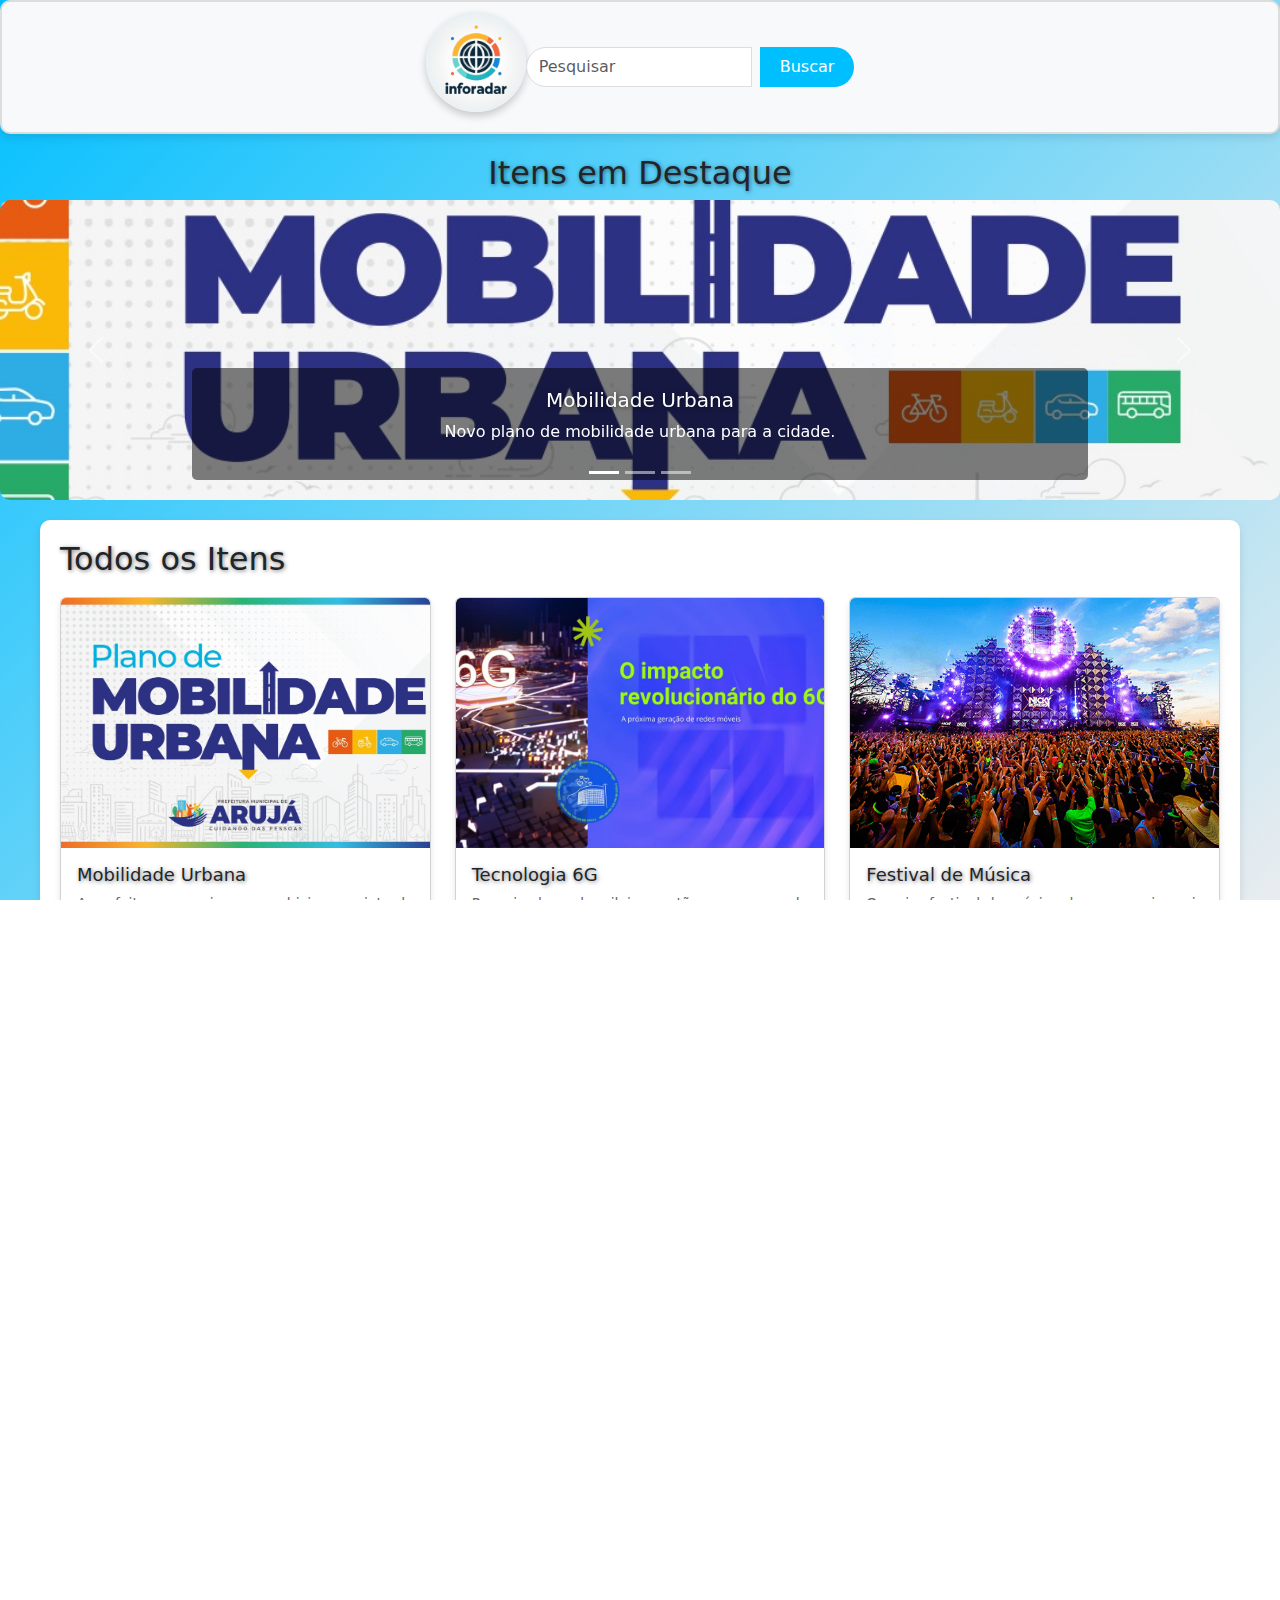
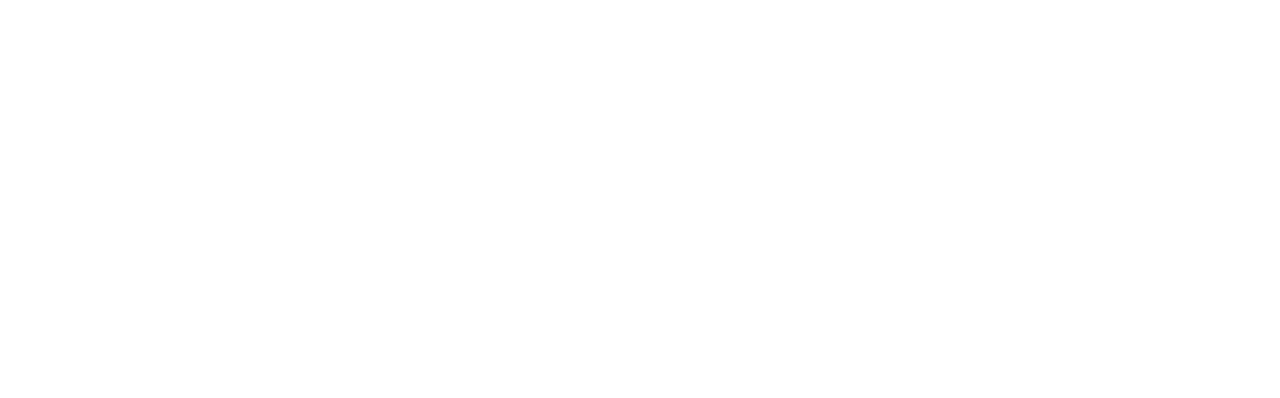
<file: index.html>
<!DOCTYPE html>
<html lang="en">

<head>
    <meta charset="UTF-8">
    <meta name="viewport" content="width=device-width, initial-scale=1.0">
    <link rel="stylesheet" href="style.CSS">
    <title>TRABALHO</title>
    <link rel="stylesheet" href="https://cdn.jsdelivr.net/npm/bootstrap@5.3.5/dist/css/bootstrap.min.css">
    <script src="app.js"></script>
    <script src="https://cdn.jsdelivr.net/npm/bootstrap@5.3.5/dist/js/bootstrap.bundle.min.js"></script>
</head>

<body>
    <header class="header-box">
        <div class="header-content">
            <div class="logo-title">
                <img class="logo" src="img/logo.png" alt="Logo do site">
            </div>
            <div class="search-container">
                <form class="d-flex">
                    <input class="form-control me-2" type="search" placeholder="Pesquisar" aria-label="Pesquisar">
                    <button class="btn btn-primary" type="submit">Buscar</button>
                </form>
            </div>
        </div>
    </header>
    <h2 class="item">Itens em Destaque</h2>
    <div id="carouselExampleCaptions" class="carousel slide" data-bs-ride="carousel">
        <div class="carousel-indicators">
            <button type="button" data-bs-target="#carouselExampleCaptions" data-bs-slide-to="0" class="active"
                aria-current="true" aria-label="Slide 1"></button>
            <button type="button" data-bs-target="#carouselExampleCaptions" data-bs-slide-to="1"
                aria-label="Slide 2"></button>
            <button type="button" data-bs-target="#carouselExampleCaptions" data-bs-slide-to="2"
                aria-label="Slide 3"></button>
        </div>
        <div class="carousel-inner">
            <div class="carousel-item active">
                <a href="detalhes.html?id=1">
                    <img class="noticia" src="img/mobilidade.jpg" class="d-block w-100" alt="Mobilidade Urbana">
                    <div class="carousel-caption d-none d-md-block">
                        <h5>Mobilidade Urbana</h5>
                        <p>Novo plano de mobilidade urbana para a cidade.</p>
                    </div>
                </a>
            </div>
            <div class="carousel-item">
                <a href="detalhes.html?id=2">
                    <img class="noticia" src="img/tecnologia_6g.jpg" class="d-block w-100" alt="Tecnologia 6G">
                    <div class="carousel-caption d-none d-md-block">
                        <h5>Tecnologia 6G</h5>
                        <p>O futuro da conectividade está chegando.</p>
                    </div>
                </a>
            </div>
            <div class="carousel-item">
                <a href="detalhes.html?id=3">
                    <img class="noticia" src="img/festival_musica.jpg" class="d-block w-100" alt="Festival de Música">
                    <div class="carousel-caption d-none d-md-block">
                        <h5>Festival de Música</h5>
                        <p>Grande evento cultural movimenta a cidade.</p>
                    </div>
                </a>
            </div>
        </div>
        <button class="carousel-control-prev" type="button" data-bs-target="#carouselExampleCaptions"
            data-bs-slide="prev">
            <span class="carousel-control-prev-icon" aria-hidden="true"></span>
            <span class="visually-hidden">Previous</span>
        </button>
        <button class="carousel-control-next" type="button" data-bs-target="#carouselExampleCaptions"
            data-bs-slide="next">
            <span class="carousel-control-next-icon" aria-hidden="true"></span>
            <span class="visually-hidden">Next</span>
        </button>
    </div>
    <main>
        <h2>Todos os Itens</h2>
        <div class="row row-cols-1 row-cols-md-3 g-4">
        </div>
    </main>
    <footer>
        <h2>Informações do Aluno</h2>
        <h3>Sobre</h3>
        <p>Lorem ipsum dolor sit amet consectetur adipisicing elit. Amet qui sint id. Earum saepe nisi tempora mollitia
            maxime veniam ab adipisci aut culpa, illum molestias velit voluptatum delectus. Accusantium, quisquam.</p>
        <h3>Autoria</h3>
        <img class = "perfil" src="img/perfil.jpg" alt="perfil">
        <p>
            <strong>Aluno:</strong> Pedro Nunes Cruz<br>
            <strong>Curso:</strong> Sistema de Informação<br>
            <strong>Turma:</strong> Noite
        </p>
        <div class="social">
            <h3><span>Redes Sociais:</span></h3>
            <a href="https://www.instagram.com/_nunes000/" target="_blank">
                <img class="insta" src="img/insta.jpg" alt="Instagram">
            </a>
        </div>
    </footer>
    <script>
        document.addEventListener('DOMContentLoaded', () => {
            const noticiasContainer = document.querySelector('.row');
            noticiasContainer.innerHTML = '';

            dados.noticias.forEach((noticia) => {
                const card = `
                    <div class="col">
                        <div class="card">
                            <img src="${noticia.imagem_pincipal}" class="card-img-top" alt="${noticia.titulo}">
                            <div class="card-body">
                                <h5 class="card-title">${noticia.titulo}</h5>
                                <p class="card-text">${noticia.descricao}</p>
                                <a href="detalhes.html?id=${noticia.id}" class="btn btn-primary">Leia mais</a>
                            </div>
                        </div>
                    </div>
                `;
                noticiasContainer.innerHTML += card;
            });
        });
    </script>
    
</body>

</html>
</file>
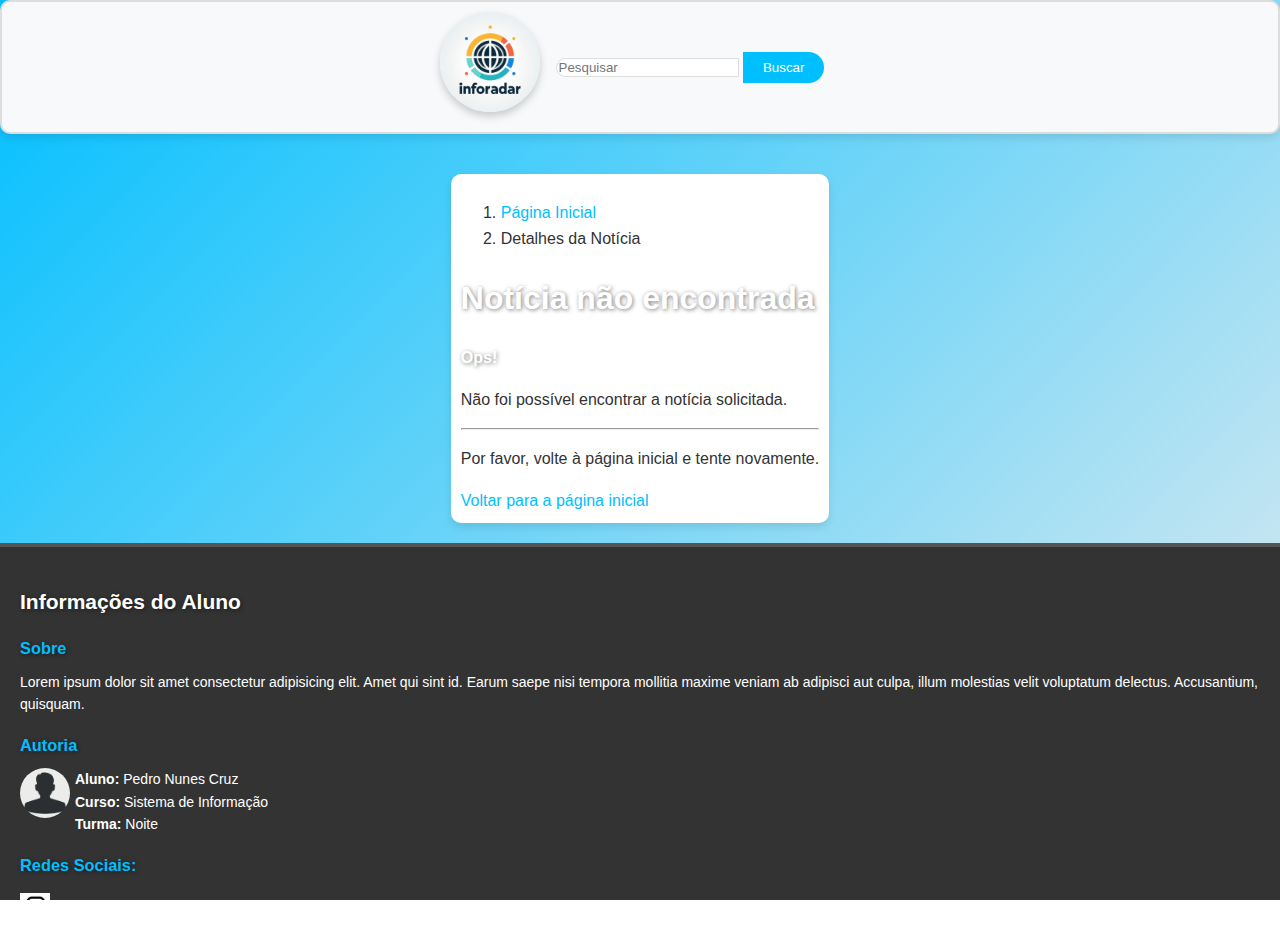
<file: detalhes.html>
<!DOCTYPE html>
<html lang="pt-BR">
<head>
    <meta charset="UTF-8">
    <meta name="viewport" content="width=device-width, initial-scale=1.0">
    <title>DETALJHES</title>
    <link rel="stylesheet" href="style.CSS">
    <link rel="stylesheet" href="https://cdn.jsdelivr.net/npm/bootstrap@5.3.5/dist/css/bootstrap.min.css"
        integrity="sha384-SgOJa3DmI69IUzQ2PVdRZhwQ+dy64/BUtbMJw1MZ8t5HZApcHrRKUc4W0kG879m7" crossorigin="anonymous">
</head>
<body>
    <header class="header-box">
        <div class="header-content">
            <div class="logo-title">
                <img class="logo" src="img/logo.png" alt="Logo do site">
            </div>
            <div class="search-container">
                <form class="d-flex">
                    <input class="form-control me-2" type="search" placeholder="Pesquisar" aria-label="Pesquisar">
                    <button class="btn btn-primary" type="submit">Buscar</button>
                </form>
            </div>
        </div>
    </header>
    <main class="container py-4">
        <div class="row">
            <div class="col-12">
                <nav aria-label="breadcrumb" class="mb-4">
                    <ol class="breadcrumb">
                        <li class="breadcrumb-item"><a href="index.html">Página Inicial</a></li>
                        <li class="breadcrumb-item active" aria-current="page">Detalhes da Notícia</li>
                    </ol>
                </nav>

                <h1 class="mb-4"></h1>
                
                <div class="conteudo">
                </div>

                <div class="imagens-complementares mt-4">
                    <h3 class="mb-3">Imagens Complementares</h3>
                    <div class="row g-3">
                    </div>
                </div>

                <div class="mt-4">
                    <a href="index.html" class="btn btn-primary">
                        <i class="bi bi-arrow-left"></i> Voltar para a página inicial
                    </a>
                </div>
            </div>
        </div>
    </main>

    <footer class="mt-5">
        <h2>Informações do Aluno</h2>
        <h3>Sobre</h3>
        <p>Lorem ipsum dolor sit amet consectetur adipisicing elit. Amet qui sint id. Earum saepe nisi tempora mollitia
            maxime veniam ab adipisci aut culpa, illum molestias velit voluptatum delectus. Accusantium, quisquam.</p>
        <h3>Autoria</h3>
        <img class="perfil" src="img/perfil.jpg" alt="perfil">
        <p>
            <strong>Aluno:</strong> Pedro Nunes Cruz<br>
            <strong>Curso:</strong> Sistema de Informação<br>
            <strong>Turma:</strong> Noite
        </p>
        <div class="social">
            <h3><span>Redes Sociais:</span></h3>
            <a href="https://www.instagram.com/_nunes000/" target="_blank">
                <img class="insta" src="img/insta.jpg" alt="Instagram">
            </a>
        </div>
    </footer>

    <script src="https://cdn.jsdelivr.net/npm/bootstrap@5.3.5/dist/js/bootstrap.bundle.min.js"
        integrity="sha384-k6d4wzSIapyDyv1kpU366/PK5hCdSbCRGRCMv+eplOQJWyd1fbcAu9OCUj5zNLiq"
        crossorigin="anonymous"></script>
    <script src="app.js"></script>
    <script>
        document.addEventListener('DOMContentLoaded', () => {
            const params = new URLSearchParams(window.location.search);
            const noticiaId = parseInt(params.get('id'));

            const noticia = dados.noticias.find(item => item.id === noticiaId);

            if (noticia) {
                document.title = noticia.titulo;
                document.querySelector('h1').textContent = noticia.titulo;
                
                document.querySelector('.conteudo').innerHTML = `
                    <div class="card mb-4">
                        <img src="${noticia.imagem_pincipal}" class="card-img-top" alt="${noticia.titulo}">
                        <div class="card-body">
                            <div class="mb-3">
                                <span class="badge bg-primary">${noticia.categoria}</span>
                                <small class="text-muted ms-2">Por ${noticia.autor} • ${new Date(noticia.data).toLocaleDateString('pt-BR')}</small>
                            </div>
                            <p class="card-text">${noticia.conteudo}</p>
                        </div>
                    </div>
                `;

                const imagensContainer = document.querySelector('.imagens-complementares .row');
                if (noticia.imagens_complementares && noticia.imagens_complementares.length > 0) {
                    noticia.imagens_complementares.forEach((imagem) => {
                        const imgElement = `
                            <div class="col-12 col-md-4">
                                <div class="card h-100">
                                    <img src="${imagem.src}" class="card-img-top" alt="${imagem.descricao}">
                                    <div class="card-body">
                                        <p class="card-text">${imagem.descricao}</p>
                                    </div>
                                </div>
                            </div>
                        `;
                        imagensContainer.innerHTML += imgElement;
                    });
                } else {
                    document.querySelector('.imagens-complementares').style.display = 'none';
                }
            } else {
                document.querySelector('h1').textContent = 'Notícia não encontrada';
                document.querySelector('.conteudo').innerHTML = `
                    <div class="alert alert-danger">
                        <h4 class="alert-heading">Ops!</h4>
                        <p>Não foi possível encontrar a notícia solicitada.</p>
                        <hr>
                        <p class="mb-0">Por favor, volte à página inicial e tente novamente.</p>
                    </div>
                `;
                document.querySelector('.imagens-complementares').style.display = 'none';
            }
        });
    </script>
</body>
</html>
</file>
<file: style.CSS>
.logo {
    display: block;
    margin: 20px auto;
    width: 150px;
    height: 150px;
    border-radius: 50%;
    box-shadow: 0 4px 8px rgba(0, 0, 0, 0.2);
    transition: transform 0.3s, box-shadow 0.3s;
}

.logo:hover {
    transform: scale(1.1);
    box-shadow: 0 6px 12px rgba(0, 0, 0, 0.3);
}

html, body {
    height: 100%;
    margin: 0;
    padding: 0;
    display: flex;
    flex-direction: column;
    font-family: 'Arial', sans-serif;
    line-height: 1.6;
    background: linear-gradient(135deg, #00bfff, #e9ecef);
    color: #333;
    overflow-x: hidden;
    text-align: justify;
}

.header-box {
    background-color: #f8f9fa;
    border: 2px solid #ddd;
    border-radius: 10px;
    padding: 10px;
    text-align: center;
    display: flex;
    flex-direction: column;
    align-items: center;
    gap: 10px;
    margin-bottom: 20px;
    box-shadow: 0 4px 8px rgba(0, 0, 0, 0.1);
}

.header-box .logo {
    display: block;
    margin: 0 auto 10px auto;
    width: 100px;
    height: 100px;
    border-radius: 50%;
    box-shadow: 0 4px 8px rgba(0, 0, 0, 0.2);
    transition: transform 0.3s;
}

.header-box .logo:hover {
    transform: scale(1.1);
}

.header-box h2 {
    font-size: 24px;
    font-weight: bold;
    color: #333;
    margin: 0;
    text-align: center;
}

h1, h2, h3, h4, h5, h6 {
    font-weight: bold;
    margin-bottom: 15px;
    color: #fff;
    text-shadow: 1px 1px 4px rgba(0, 0, 0, 0.5);
}

a {
    color: #00bfff;
    text-decoration: none;
}

a:hover {
    text-decoration: underline;
}

main {
    padding: 20px;
    max-width: 1200px;
    margin: 20px auto;
    background-color: #fff;
    border-radius: 10px;
    box-shadow: 0 4px 8px rgba(0, 0, 0, 0.1);
    text-align: justify;
    flex: 1;
}

.cards-container {
    display: flex;
    justify-content: space-between;
    gap: 20px;
    flex-wrap: nowrap;
}

.row {
    display: flex;
    flex-wrap: wrap;
    margin: -10px;
}

.col {
    flex: 0 0 33.333%;
    padding: 10px;
    box-sizing: border-box;
}

.card {
    height: 100%;
    margin: 0;
    background-color: #fff;
    border: 1px solid #ddd;
    border-radius: 10px;
    overflow: hidden;
    box-shadow: 0 4px 6px rgba(0, 0, 0, 0.1);
    transition: transform 0.3s, box-shadow 0.3s;
    display: flex;
    flex-direction: column;
}

.card:hover {
    transform: translateY(-10px);
    box-shadow: 0 8px 16px rgba(0, 0, 0, 0.2);
}

.card img {
    width: 100%;
    height: 250px;
    object-fit: cover;
}

.card-body {
    padding: 15px;
    flex-grow: 1;
    display: flex;
    flex-direction: column;
}

.card-title {
    font-size: 18px;
    color: #333;
    margin-bottom: 10px;
}

.card-text {
    font-size: 14px;
    color: #666;
    flex-grow: 1;
}

button {
    background-color: #00bfff;
    color: #fff;
    border: none;
    padding: 10px 15px;
    border-radius: 5px;
    cursor: pointer;
    transition: background-color 0.3s, transform 0.3s;
}

button:hover {
    background-color: #008fcc;
    transform: scale(1.05);
}

footer {
    margin-top: auto;
    padding: 20px;
    background-color: #333;
    color: #fff;
    text-align: left;
    font-size: 14px;
    border-top: 4px solid #555;
    width: 100%;
}

.footer-container {
    display: flex;
    justify-content: space-between;
    align-items: flex-start;
    gap: 20px;
}

.footer-left {
    flex: 1;
    text-align: left;
}

.footer-right {
    flex: 1;
    text-align: right;
}

footer h3 {
    color: #00bfff;
    margin-bottom: 10px;
    text-align: left;
}

footer .perfil {
    width: 50px;
    height: 50px;
    margin: 0 5px 10px 0;
    float: left;
    border-radius: 50%;
}

footer p {
    text-align: left;
    margin-top: 10px;
}

footer .social img {
    width: 30px;
    height: 30px;
    margin: 5px 5px 0 0;
    float: left;
    transition: transform 0.3s;
}

footer .social img:hover {
    transform: scale(1.2);
}

.carousel {
    display: block !important;
    visibility: visible !important;
}

.carousel-inner img {
    width: 100%;
    height: auto;
}

.carousel img {
    width: 100%;
    height: 300px;
    object-fit: cover;
    border-radius: 10px;
    transition: transform 0.3s;
}

.carousel img:hover {
    transform: scale(1.05);
}

.carousel-item a {
    text-decoration: none;
    color: inherit;
    cursor: pointer;
}

.carousel-item a:hover {
    text-decoration: none;
}

.carousel-caption {
    text-align: center;
    background-color: rgba(0, 0, 0, 0.5);
    padding: 10px;
    border-radius: 5px;
    bottom: 20px;
}

.header-content {
    display: flex;
    justify-content: space-between;
    align-items: center;
    max-width: 1200px;
    margin: 0 auto;
    padding: 0 20px;
}

.logo-title {
    display: flex;
    flex-direction: column;
    align-items: center;
}

.search-container {
    display: flex;
    justify-content: center;
    width: 100%;
    max-width: 400px;
    min-width: 300px;
}

.search-container .form-control {
    flex: 1;
    border-radius: 20px 0 0 20px;
    border: 1px solid #ddd;
}

.search-container .btn {
    border-radius: 0 20px 20px 0;
    padding: 8px 20px;
    background-color: #00bfff;
    color: #fff;
    border: none;
    cursor: pointer;
    transition: background-color 0.3s;
}

.search-container .btn:hover {
    background-color: #008fcc;
}

.imagens-complementares .row img {
    width: 100%;
    height: 150px;
    object-fit: cover;
    border-radius: 5px;
    box-shadow: 0 4px 6px rgba(0, 0, 0, 0.1);
}

.imagens-complementares .row p {
    font-size: 14px;
    color: #555;
    margin-top: 5px;
}

.conteudo img {
    width: 100%;
    max-width: 800px;
    height: auto;
    display: block;
    margin: 20px auto;
    border-radius: 10px;
    box-shadow: 0 4px 8px rgba(0, 0, 0, 0.2);
}

@media (max-width: 768px) {
    .header-box {
        text-align: center;
        padding: 10px;
        gap: 15px;
    }

    .header-box .logo {
        width: 80px;
        height: 80px;
    }

    .header-box h2 {
        font-size: 16px;
    }

    .carousel img {
        height: 200px;
        object-fit: cover;
    }

    .carousel-caption {
        font-size: 14px;
        padding: 5px;
    }

    .row {
        flex-direction: column;
    }

    .col {
        flex: 0 0 100%;
        padding: 10px;
    }

    .card img {
        height: 150px;
        object-fit: cover;
    }

    .card-title {
        font-size: 16px;
    }

    .card-text {
        font-size: 12px;
    }

    .search-container {
        flex-direction: column;
        max-width: 100%;
    }

    .search-container .form-control {
        border-radius: 20px;
        margin-bottom: 10px;
    }

    .search-container .btn {
        border-radius: 20px;
        width: 100%;
    }

    footer {
        text-align: center;
        padding: 20px;
    }

    footer .perfil {
        width: 80px;
        height: 80px;
        border-radius: 50%;
    }

    footer p {
        font-size: 12px;
    }
}

.item {
    text-align: center;
}
</file>
